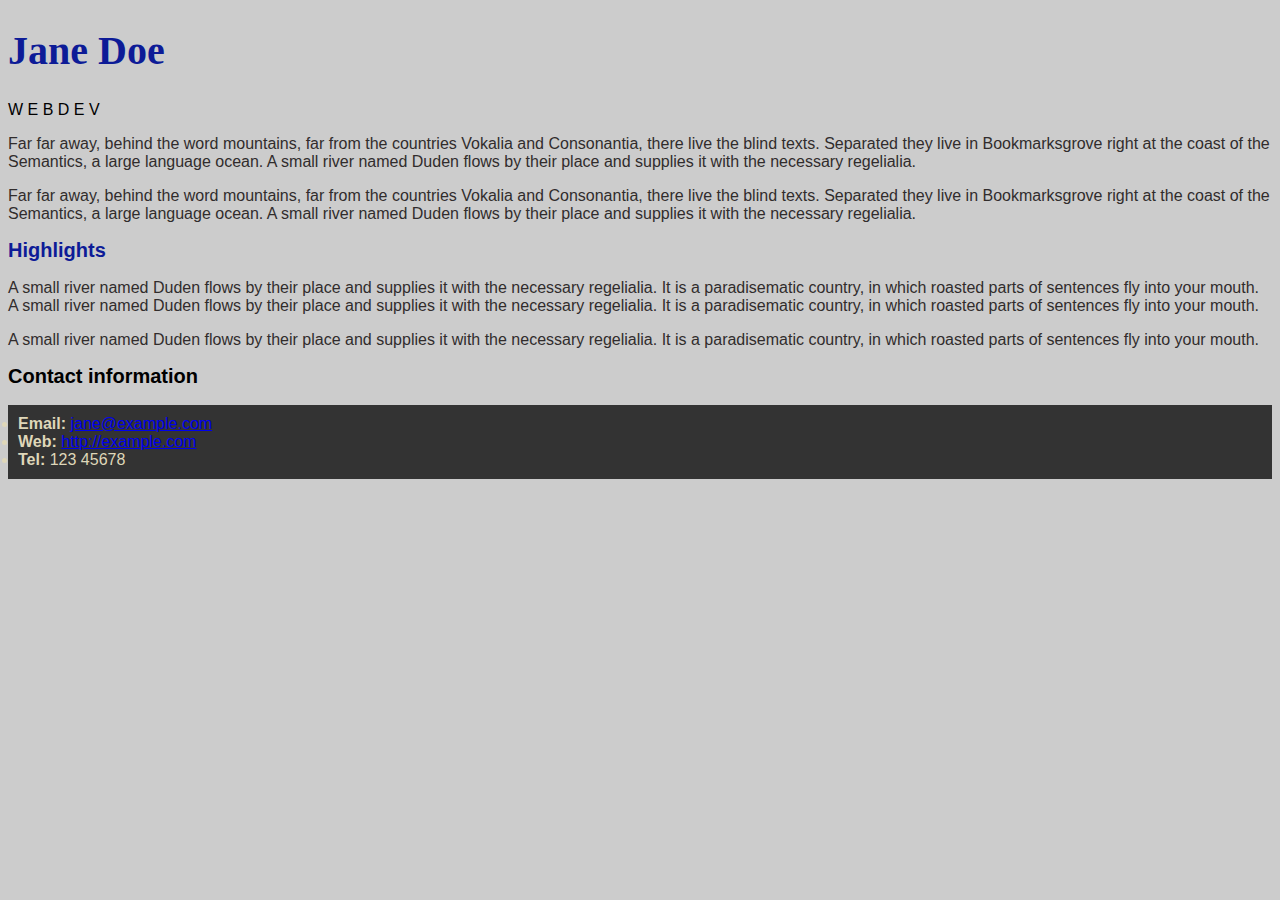
<file: 2308/index.html>
<!DOCTYPE html>
<html lang="en">

<head>
    <meta charset="utf-8">
    <link rel="stylesheet" href="style.css">
    <title>Jane Doe</title>
</head>

<body>
    <header>
       
          
        <h1>Jane Doe</h1>
        <div class="words word-1">
            <span>W</span>
            <span>E</span>
            <span>B</span>
            <span>D</span>
            <span>E</span>
            <span>V</span>
          </div>
         
    </header>

    <main>
        <p>Far far away, behind the word mountains, far from the countries Vokalia and Consonantia,
            there live the blind texts. Separated they live in Bookmarksgrove right at the coast of
            the Semantics, a large language ocean. A small river named Duden flows by their place and
            supplies it with the necessary regelialia.</p>
        <p>Far far away, behind the word mountains, far from the countries Vokalia and Consonantia,
            there live the blind texts. Separated they live in Bookmarksgrove right at the coast of
            the Semantics, a large language ocean. A small river named Duden flows by their place and
            supplies it with the necessary regelialia.</p>

        <h2 id="high">Highlights</h2>

        <p>A small river named Duden flows by their place and supplies it with the necessary regelialia.
            It is a paradisematic country, in which roasted parts of sentences fly into your mouth.
            A small river named Duden flows by their place and supplies it with the necessary regelialia.
            It is a paradisematic country, in which roasted parts of sentences fly into your mouth.</p>
        <p>A small river named Duden flows by their place and supplies it with the necessary regelialia.
            It is a paradisematic country, in which roasted parts of sentences fly into your mouth.</p>

    </main>

    <footer>
        <h2>Contact information</h2>
        <ul>
            <li><strong>Email:</strong>
                <a href="mailto:jane@example.com">jane@example.com</a>
            </li>
            <li><strong>Web:</strong>
                <a href="http://example.com">http://example.com</a>
            </li>
            <li><strong>Tel:</strong> 123 45678</li>
        </ul>
    </footer>

</body>

</html>
</file>
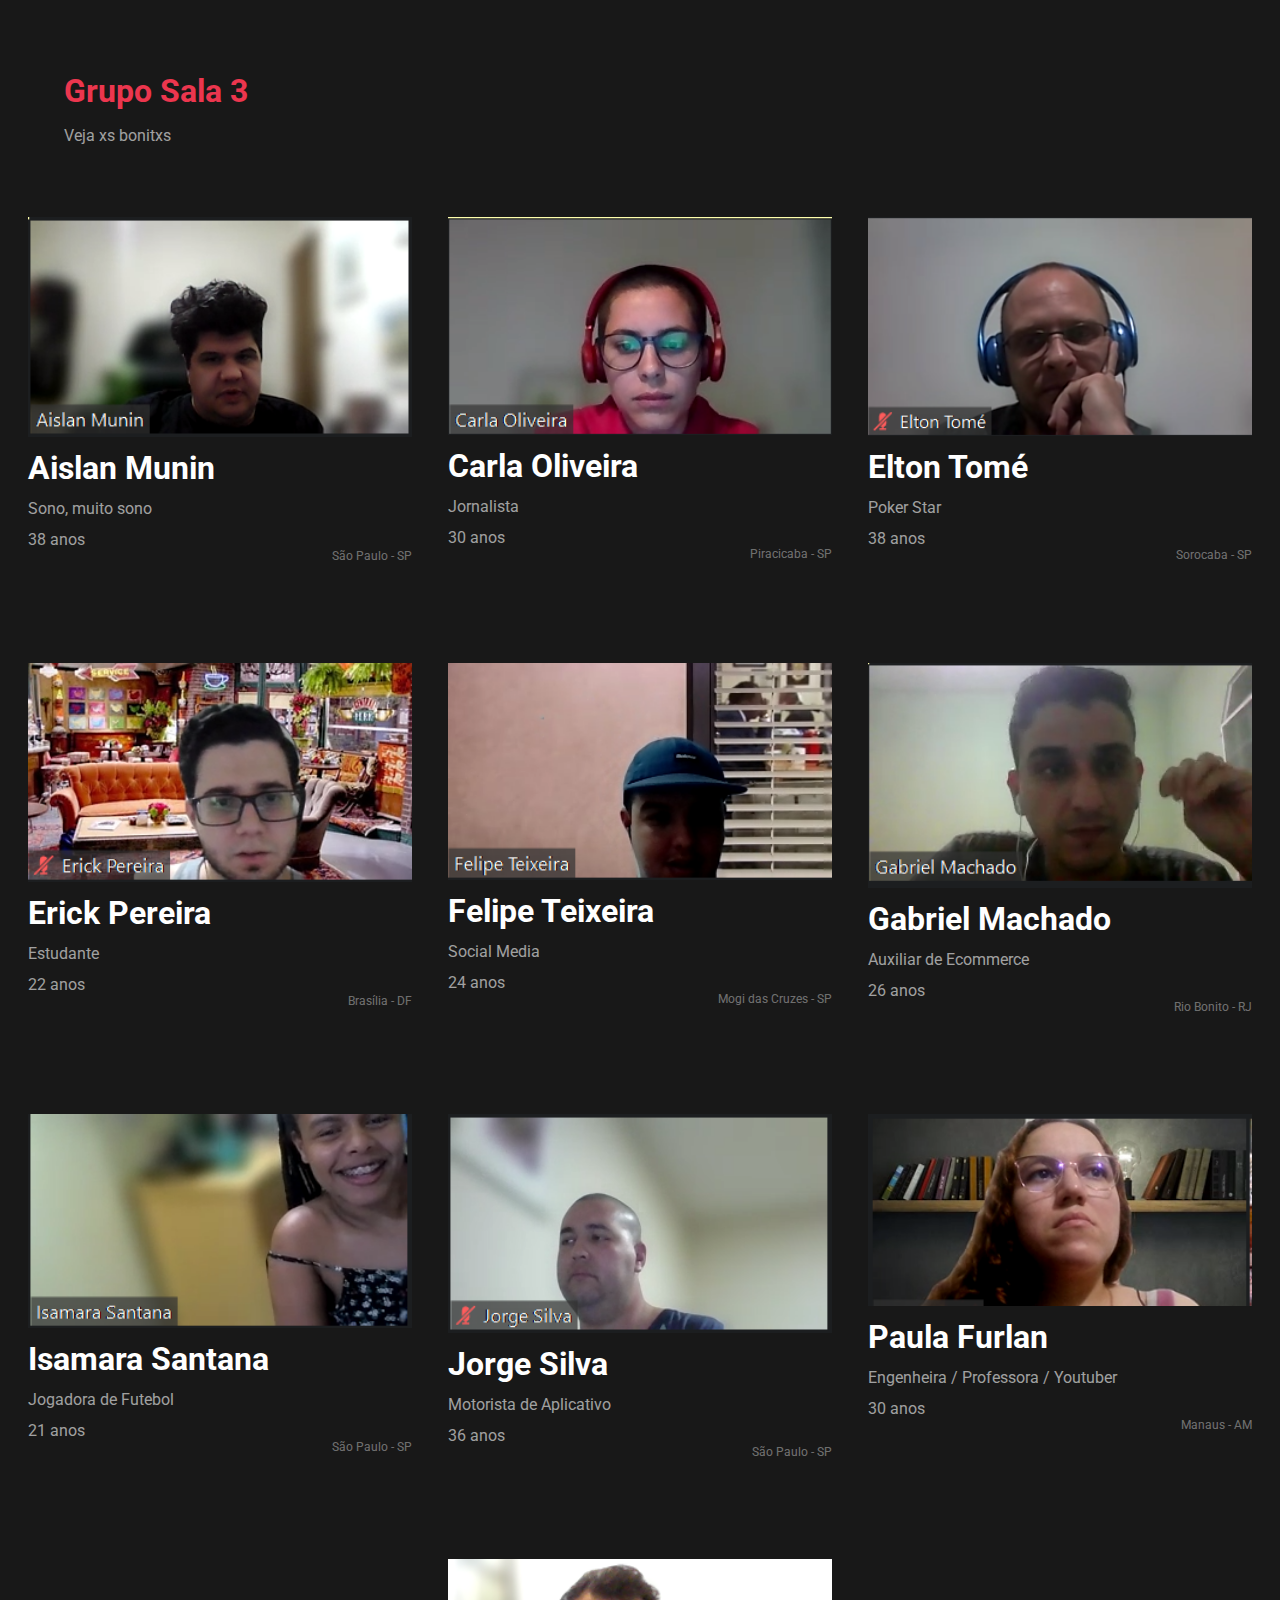
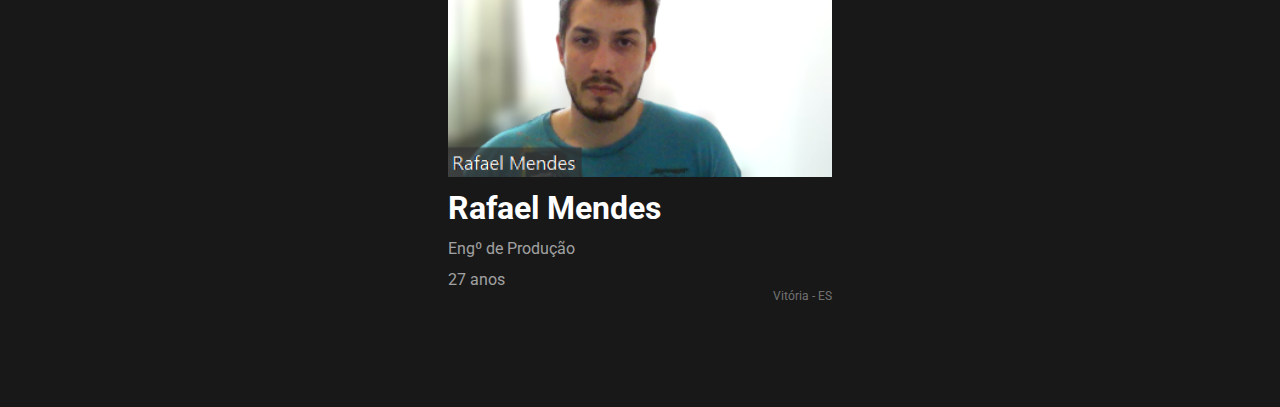
<file: 2508-mesa/index.html>
<!DOCTYPE html>
<html lang="en">

<head>
    <meta charset="UTF-8">
    <meta http-equiv="X-UA-Compatible" content="IE=edge">
    <meta name="viewport" content="width=device-width, initial-scale=1.0">
    <link href="style.css" rel="stylesheet">
    <title>Equipe Sala 3</title>

</head>



<body>

    <h1 class="page-title">Grupo Sala 3</h1>
    <p class="page-description">Veja xs bonitxs</p>

    <section class="videos">

        <div class="video">

            <img class="thumbnail" src="img/Aislan.PNG">

                 <h1 class="video-title">Aislan Munin</h1>

            <p class="video-description">Sono, muito sono</p>

            <span class="video-views">38 anos</span>

            <time class="video-date" >São Paulo - SP</time>

        </div>

        <div class="video">

            <img class="thumbnail" src="img/Carla.PNG">


            <h1 class="video-title">Carla Oliveira</h1>

            <p class="video-description">Jornalista</p>

            <span class="video-views">30 anos</span>

            <time class="video-date">Piracicaba - SP</time>

        </div>

        <div class="video">

            <img class="thumbnail" src="img/Elton.PNG">


            <h1 class="video-title">Elton Tomé</h1>

            <p class="video-description">Poker Star</p>

            <span class="video-views">38 anos</span>

            <time class="video-date">Sorocaba - SP</time>

        </div>

        <div class="video">

            <img class="thumbnail" src="img/Erick.PNG">


            <h1 class="video-title" >Erick Pereira</h1>

            <p class="video-description">Estudante</p>

            <span class="video-views">22 anos</span>

            <time class="video-date" >Brasília - DF</time>

        </div>

        <div class="video">

            <img class="thumbnail" src="img/Felipe.PNG">


            <h1 class="video-title" >Felipe Teixeira</h1>

            <p class="video-description">Social Media</p>

            <span class="video-views">24 anos</span>

            <time class="video-date" >Mogi das Cruzes - SP</time>

        </div>

        <div class="video">

            <img class="thumbnail" src="img/Gabriel.PNG">

            <h1 class="video-title" >Gabriel Machado</h1>

            <p class="video-description">Auxiliar de Ecommerce</p>

            <span class="video-views">26 anos</span>

            <time class="video-date" >Rio Bonito  - RJ</time>

        </div>

        <div class="video">

            <img class="thumbnail" src="img/Isamara.PNG">

            <h1 class="video-title" >Isamara Santana</h1>

            <p class="video-description">Jogadora de Futebol</p>

            <span class="video-views">21 anos</span>

            <time class="video-date" >São Paulo - SP</time>

        </div>

        <div class="video">

            <img class="thumbnail" src="img/Jorge.PNG">

            <h1 class="video-title" >Jorge Silva</h1>

            <p class="video-description">Motorista de Aplicativo</p>

            <span class="video-views">36 anos</span>

            <time class="video-date" >São Paulo - SP</time>

        </div>

        <div class="video">

            <img class="thumbnail" src="img/Paula.PNG">

            <h1 class="video-title" >Paula Furlan</h1>

            <p class="video-description">Engenheira / Professora / Youtuber</p>

            <span class="video-views">30 anos</span>

            <time class="video-date" >Manaus - AM</time>

        </div>

        <div class="video">

            <img class="thumbnail" src="img/Rafael.PNG">

            <h1 class="video-title" >Rafael Mendes</h1>

            <p class="video-description">Engº de Produção</p>

            <span class="video-views">27 anos</span>

            <time class="video-date" >Vitória - ES</time>

        </div>

    </section>

</body>

</html>
</file>
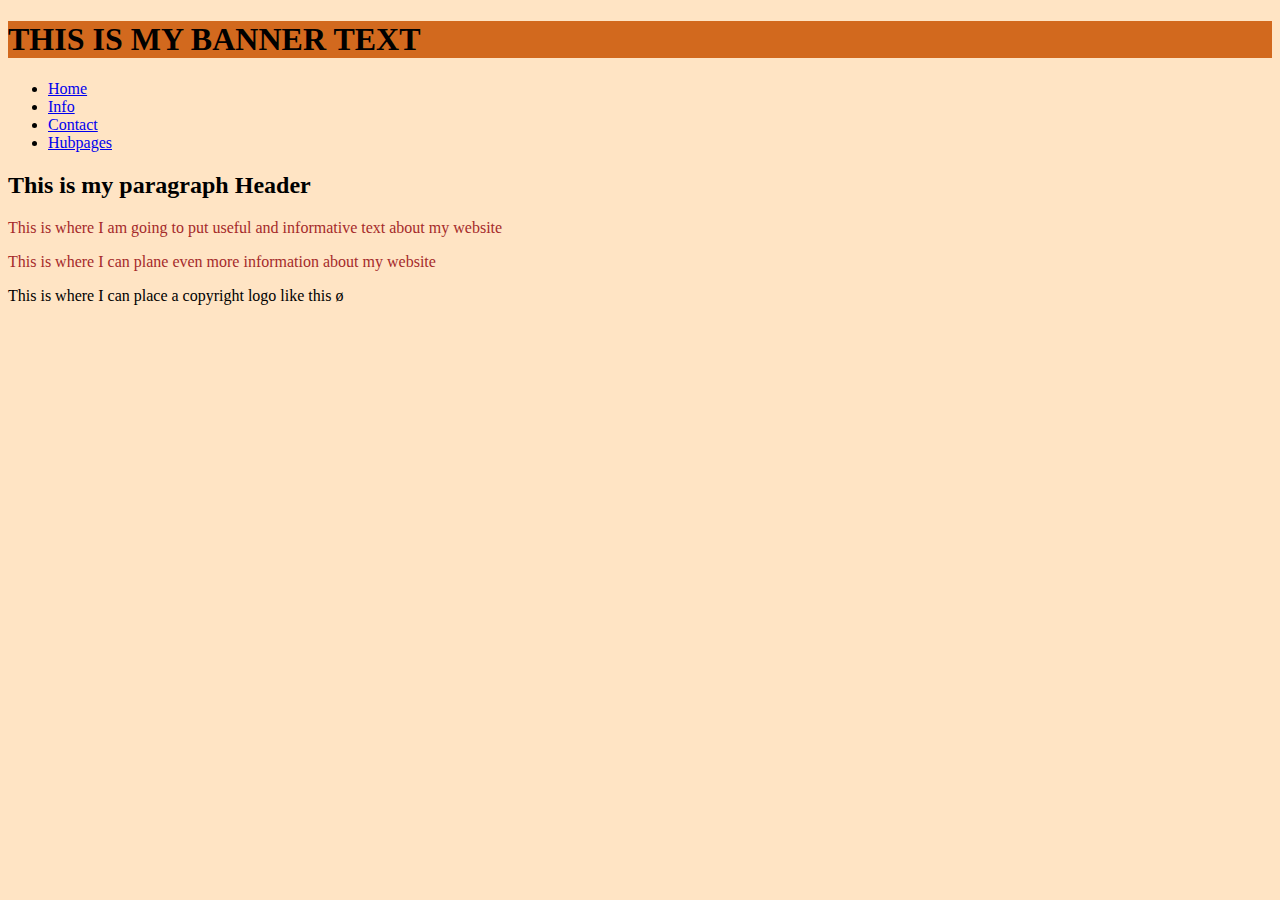
<file: 2508/index.html>
<!DOCTYPE html>
<html lang="en">
<head>
    <meta charset="UTF-8">
    <meta http-equiv="X-UA-Compatible" content="IE=edge">
    <meta name="viewport" content="width=device-width, initial-scale=1.0">
    <link href="style.css" rel="stylesheet" >
    <title>Esse é o meu banner</title>
</head>
<body>

    <h1 style="text-transform: uppercase;">This is my banner text</h1>

    <ul>
        <li><a href= "https://google.com"; > Home</a></li>
        <li><a href= "https://google.com"; > Info</a></li>
        <li><a href= "https://google.com"; > Contact</a></li>  
        <li><a href= "https://google.com"; > Hubpages</a></li>
    </ul>

    <h2 style="font-weight: 700;" >This is my paragraph Header</h2>
    <p style="color: brown;">This is where I am going to put useful and informative text about my website</p>
    <p style="color:brown;">This is where I can plane even more information about my website</p>
    <p>This is where I can place a copyright logo like this ø</p>


    
</body>
</html>
</file>
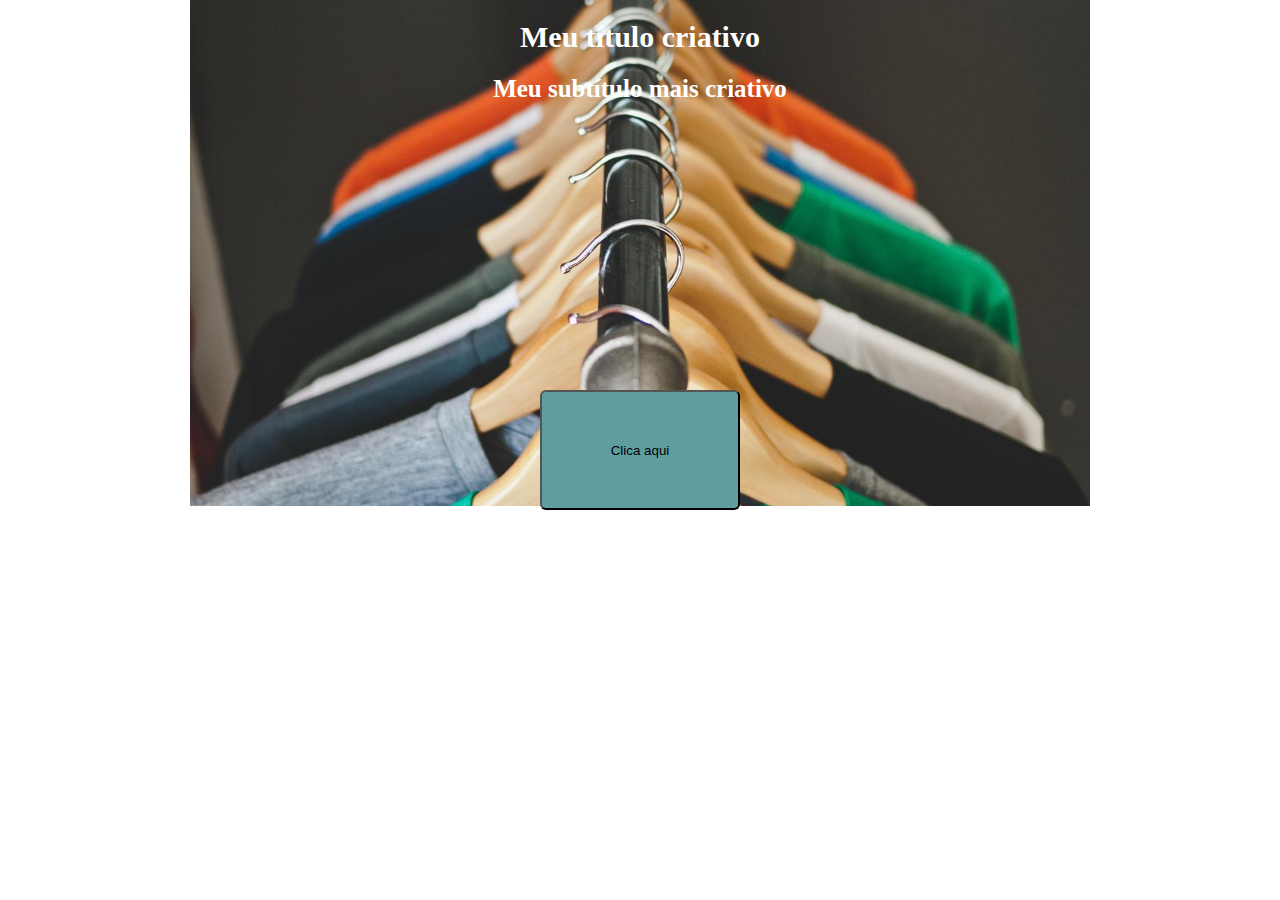
<file: 3008/index.html>
<!DOCTYPE html>
<html lang="en">
<head>
    <meta charset="UTF-8">
    <meta http-equiv="X-UA-Compatible" content="IE=edge">
    <meta name="viewport" content="width=device-width, initial-scale=1.0">
    <link rel="stylesheet" type= "text/css" href="style.css">
    <title>Mesa de Trabalho 30/08</title>
</head>
<body class="background" style="height: 400px">
<h1>Meu título criativo</H1>
<h2>Meu subtítulo mais criativo</h2>
<a href="#"><button>Clica aqui</button></a>
    
</body>
</html>
</file>
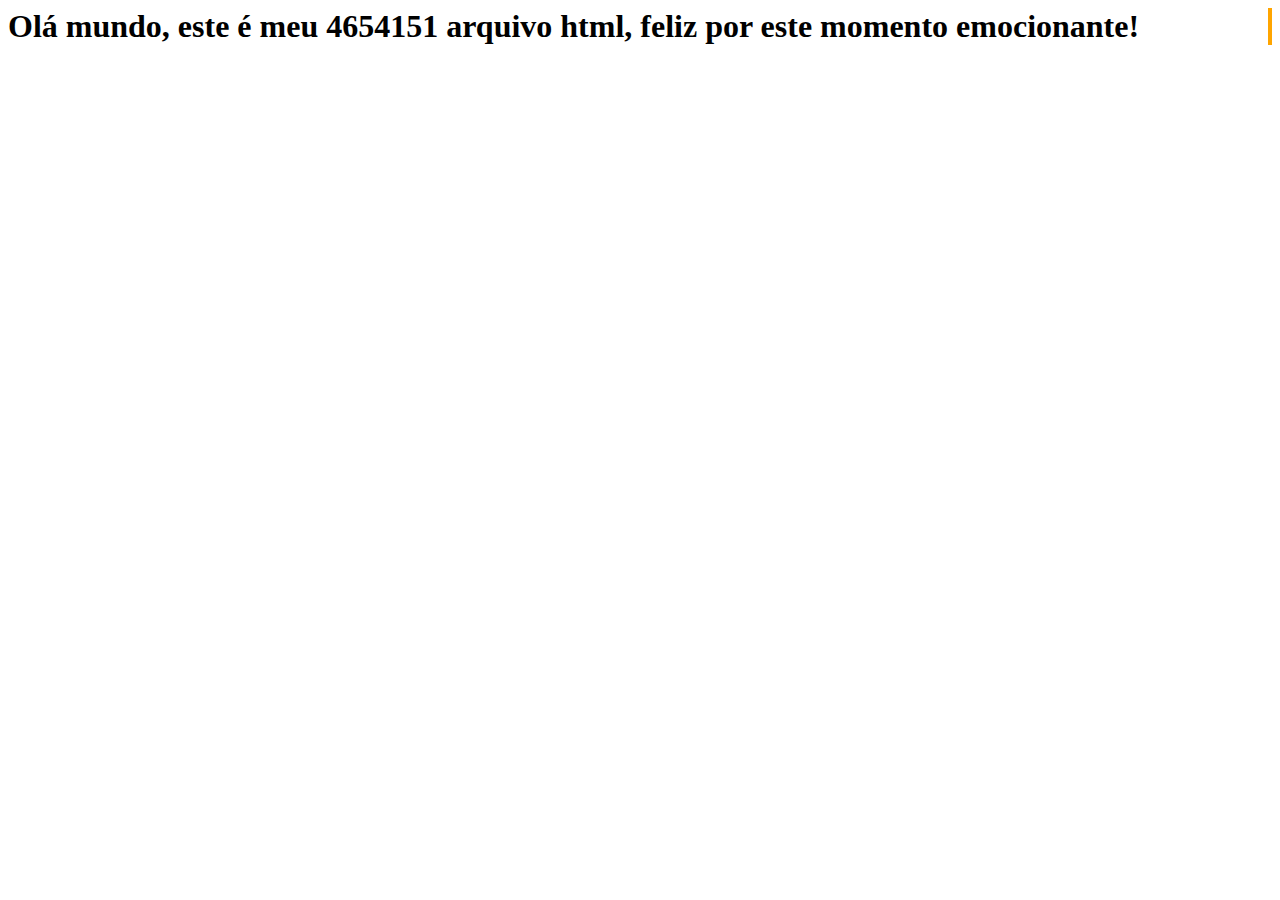
<file: 1108/olamundo.html>
<!DOCTYPE html>

<head>
    <link rel="stylesheet" href="css/style.css">

</head>

<body>
<div class="typewriter">
    <h1>Olá mundo, este é meu 4654151 arquivo html, feliz por este momento emocionante!</h1>
    </div>

</body>
</file>
<file: 2308/style.css>
body {
    background-color: #ccc;
    font-family: Arial, Helvetica, sans-serif;
}

body p {
    color: #312c2c;
}

h1 {
    color: #0d1b97;
    font-family: Georgia, 'Times New Roman', Times, serif;
    font-size: 40px;
}

h2 {
    font-size: 20px;
}

.job-title {
    color: #898dbe;
    background-color: #1726ad;
    font-size: 20px;
    font-weight: bold;
    padding: 5px 10px 5px 10px;
}

#high {
    color: rgba(13, 27, 151)
}

ul {
    background-color: #333333;
    color: rgba(223, 215, 185);
    padding: 10px
}
</file>
<file: 2508-mesa/style.css>
@import url('https://fonts.googleapis.com/css2?family=Roboto:wght@500&display=swap');
body {

    background-color: #181818;
    font-family: 'Roboto', sans-serif;
    margin: 72px 0;

}

.page-title {

    color: rgb(236, 54, 78);
    padding-left: 64px;
    margin-bottom: 6px;

}

.page-description {

    padding-left: 64px;
    color: rgba(255, 255, 255, 0.6);

}

.videos {

    width: 100%;
    display: flex;
    flex-wrap: wrap;
    justify-content: center;
    margin: 0 auto;
    gap: 12px;

}

.video {

    width: 30%;
    height: fit-content;
    margin-top: 24px;
    padding: 32px 12px;
    transition: .5s ease-in-out;
    cursor: pointer;

}

.video:hover {

    transform: scale(1.02);
    filter: brightness(120%);

}

.thumbnail {

    width: 100%;

}

.video-time {

    color: white;
    background-color: rgba(0, 0, 0, 0.5);
    width: fit-content;
    float: right;
    padding: 8px 12px;
    display: block;
    transform: translateY(-35px);

}

.video-title {

    margin: 8px 0 12px;
    color: white;

}

.video-description {

    color: rgba(255, 255, 255, 0.6);
    margin: 0;

}

.video-views {

    color: rgba(255, 255, 255, 0.6);
    margin-top: 12px;
    display: block;

}

.video-date {

    text-align: right;
    display: block;
    color: rgba(255, 255, 255, 0.4); font-size: 12px;

}
</file>
<file: 2508/style.css>
body {background-color: bisque;}
h1{background-color: chocolate;}
h2 {color: #000;}
</file>
<file: 3008/style.css>
.background {background-image: url('img/bg.jpg');background-size: 900px; background-repeat: no-repeat; background-position-x: center;}
button { height:120px; width: 200px; padding: 2px 5px; border-radius: 6px; background-color: cadetblue; text-align: center;   margin: 0; position: absolute;top: 50%;
    left: 50%;
    -ms-transform: translate(-50%, -50%);
    transform: translate(-50%, -50%);}
h1, h2 {text-align: center; color: #fff}
h1 {font-size: 30px;}
h2 {font-size: 25px;}
</file>
<file: 1108/css/style.css>
.typewriter h1 {
    overflow: hidden; 
    border-right: .15em solid orange; 
    white-space: nowrap; 
    margin: 0 auto; 
    animation: 
      typing 3.5s steps(40, end),
      blink-caret .75s step-end infinite;
  }
  
  @keyframes typing {
    from { width: 0 }
    to { width: 80% }
  }
  
  @keyframes blink-caret {
    from, to { border-color: transparent }
    50% { border-color: orange; }
  }
</file>
